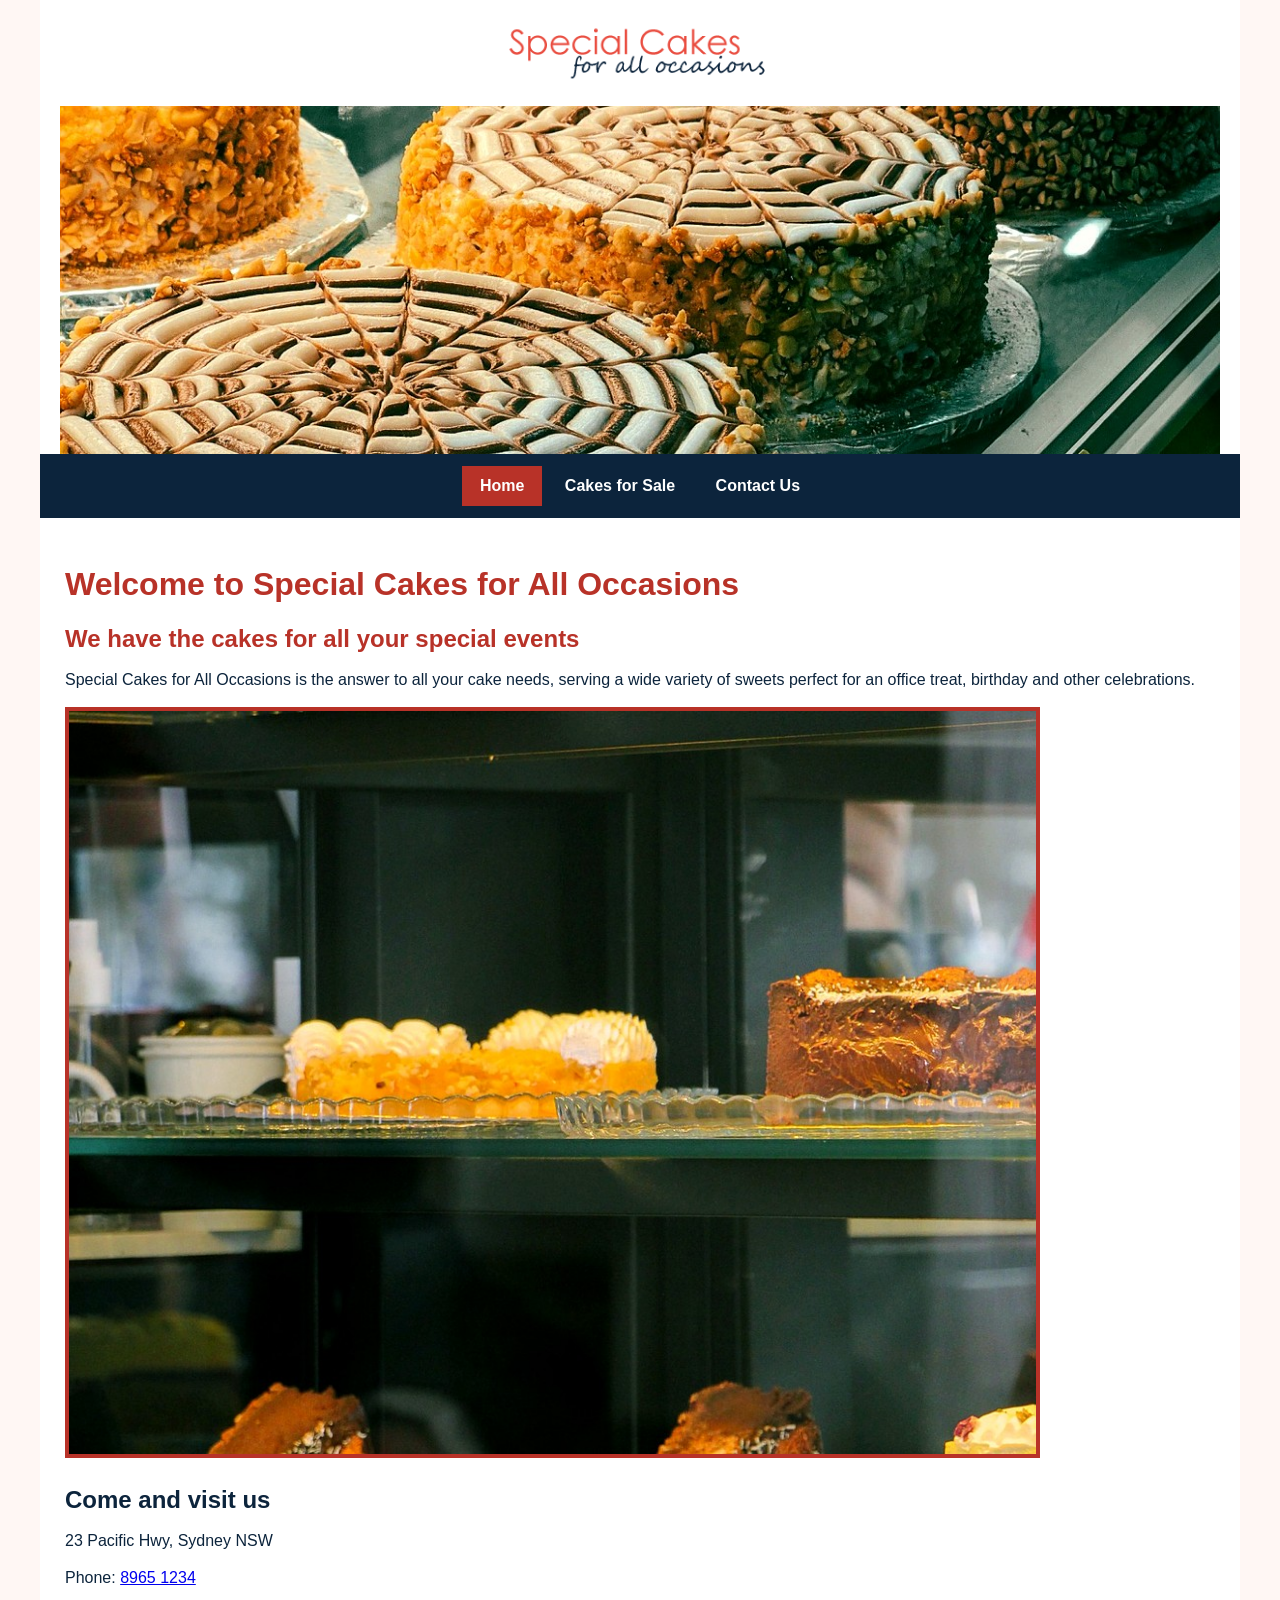
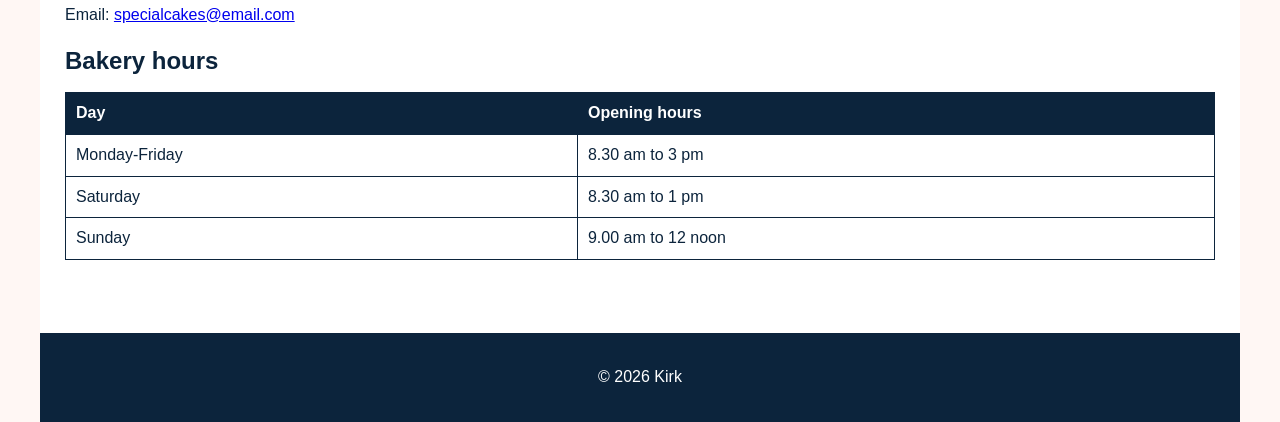
<file: index.html>
<!DOCTYPE html>
<html lang="en">
<head>
    <meta charset="UTF-8">
    <meta name="viewport" content="width=device-width, initial-scale=1.0">
    <title>Special Cakes for All Occasions - Home</title>
    <link rel="stylesheet" href="css/specialcakesstyles.css">
</head>
<body class="specialcakesfont">
    <!-- Student: Kirk -->
    <div class="wrapper">
        <header>
            <a href="index.html"><img src="images/logo.png" alt="Special Cakes for All Occasions logo" class="logo"></a>
            <img src="images/cakeBanner1200.jpg" alt="Display of cakes in a bakery" class="banner">
        </header>
        <nav aria-label="Main navigation">
            <a href="index.html" class="current">Home</a>
            <a href="cakes.html">Cakes for Sale</a>
            <a href="contact.html">Contact Us</a>
        </nav>
        <main>
            <h1>Welcome to Special Cakes for All Occasions</h1>
            <h2 class="burntred">We have the cakes for all your special events</h2>
            <p>Special Cakes for All Occasions is the answer to all your cake needs, serving a wide variety of sweets perfect for an office treat, birthday and other celebrations.</p>

            <img src="images/cakeDisplay975.jpg" alt="Cake display case showing bakery products" class="hero-image">

            <h2>Come and visit us</h2>
            <p>23 Pacific Hwy, Sydney NSW</p>
            <p>Phone: <a href="tel:0289651234">8965 1234</a></p>
            <p>Email: <a href="mailto:specialcakes@email.com">specialcakes@email.com</a></p>

            <h2>Bakery hours</h2>
            <table>
                <thead>
                    <tr>
                        <th>Day</th>
                        <th>Opening hours</th>
                    </tr>
                </thead>
                <tbody>
                    <tr>
                        <td>Monday-Friday</td>
                        <td>8.30 am to 3 pm</td>
                    </tr>
                    <tr>
                        <td>Saturday</td>
                        <td>8.30 am to 1 pm</td>
                    </tr>
                    <tr>
                        <td>Sunday</td>
                        <td>9.00 am to 12 noon</td>
                    </tr>
                </tbody>
            </table>

        </main>
        <footer>
            <p>&copy; 2026 Kirk</p>
        </footer>
    </div>
</body>
</html>
</file>
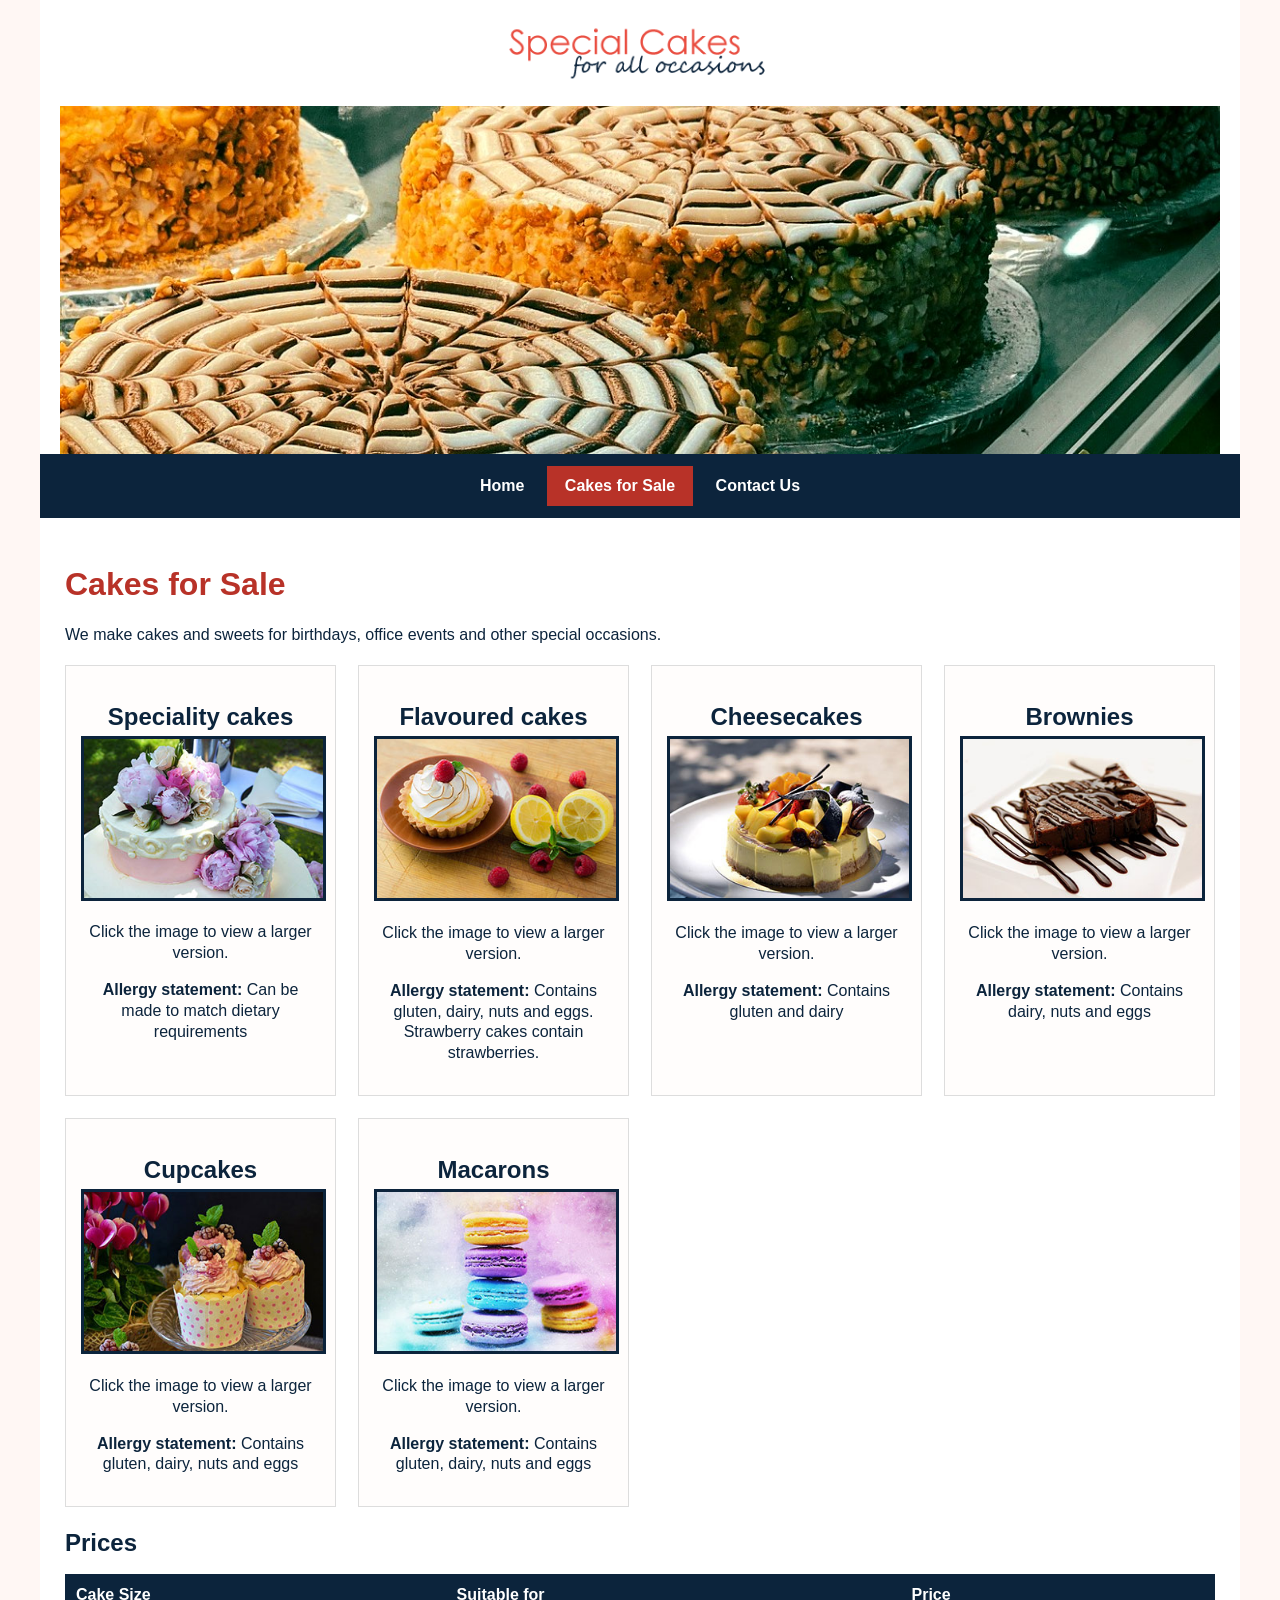
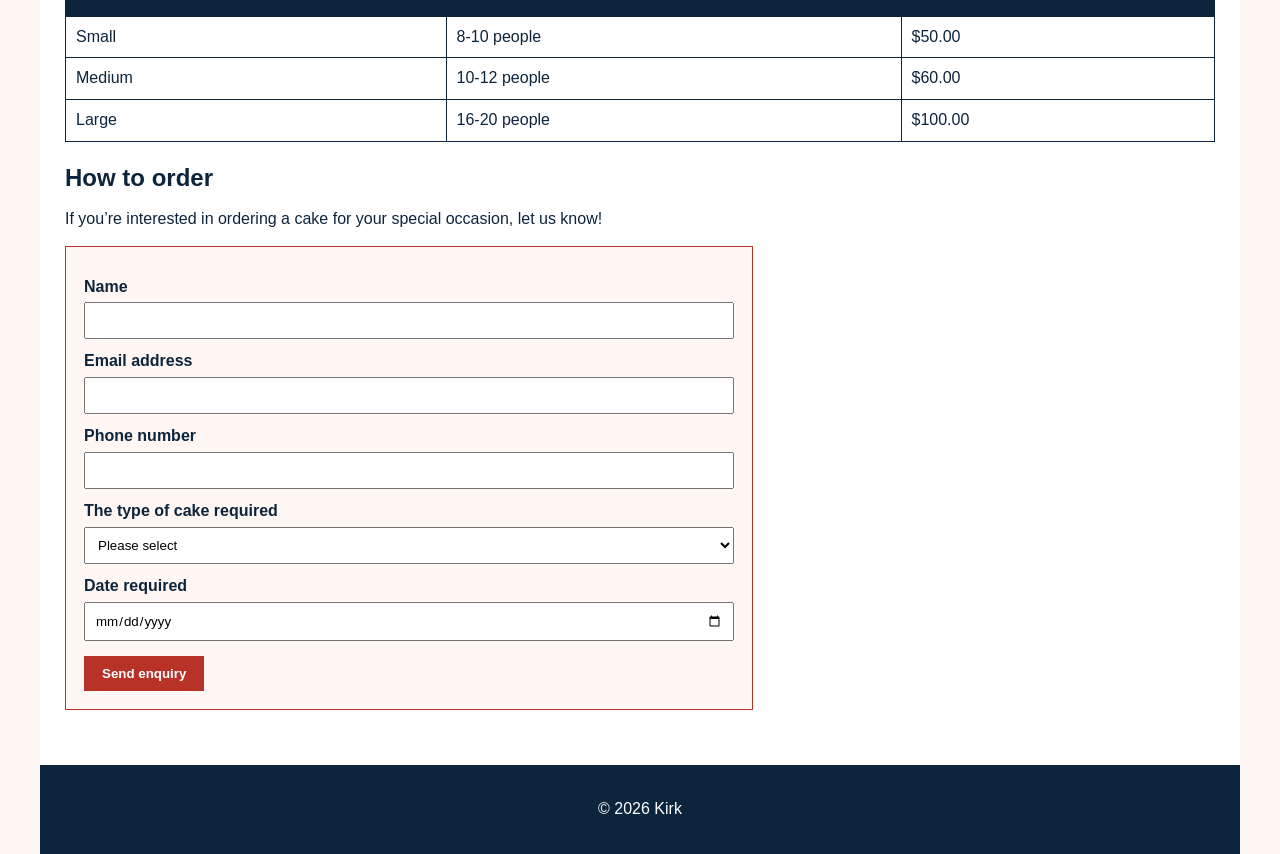
<file: cakes.html>
<!DOCTYPE html>
<html lang="en">
<head>
    <meta charset="UTF-8">
    <meta name="viewport" content="width=device-width, initial-scale=1.0">
    <title>Special Cakes for All Occasions - Cakes for Sale</title>
    <link rel="stylesheet" href="css/specialcakesstyles.css">
</head>
<body class="specialcakesfont">
    <!-- Student: Kirk -->
    <div class="wrapper">
        <header>
            <a href="index.html"><img src="images/logo.png" alt="Special Cakes for All Occasions logo" class="logo"></a>
            <img src="images/cakeBanner1200.jpg" alt="Display of cakes in a bakery" class="banner">
        </header>
        <nav aria-label="Main navigation">
            <a href="index.html">Home</a>
            <a href="cakes.html" class="current">Cakes for Sale</a>
            <a href="contact.html">Contact Us</a>
        </nav>
        <main>
            <h1>Cakes for Sale</h1>
            <p>We make cakes and sweets for birthdays, office events and other special occasions.</p>

            <div class="product-grid">
                <article class="product-card">
                    <h2>Speciality cakes</h2>
                    <a href="images/large/specialOccasion900.jpg">
                        <img src="images/small/specialOccasion300.jpg" alt="A decorated speciality cake">
                    </a>
                    <p>Click the image to view a larger version.</p>
                    <p><strong>Allergy statement:</strong> Can be made to match dietary requirements</p>
                </article>
                <article class="product-card">
                    <h2>Flavoured cakes</h2>
                    <a href="images/large/lemonCake900.jpg">
                        <img src="images/small/lemonCake300.jpg" alt="A lemon flavoured cake">
                    </a>
                    <p>Click the image to view a larger version.</p>
                    <p><strong>Allergy statement:</strong> Contains gluten, dairy, nuts and eggs. Strawberry cakes contain strawberries.</p>
                </article>
                <article class="product-card">
                    <h2>Cheesecakes</h2>
                    <a href="images/large/cheeseCake640.jpg">
                        <img src="images/small/cheeseCake300.jpg" alt="A cheesecake">
                    </a>
                    <p>Click the image to view a larger version.</p>
                    <p><strong>Allergy statement:</strong> Contains gluten and dairy</p>
                </article>
                <article class="product-card">
                    <h2>Brownies</h2>
                    <a href="images/large/brownie640.jpg">
                        <img src="images/small/brownie300.jpg" alt="Chocolate brownies">
                    </a>
                    <p>Click the image to view a larger version.</p>
                    <p><strong>Allergy statement:</strong> Contains dairy, nuts and eggs</p>
                </article>
                <article class="product-card">
                    <h2>Cupcakes</h2>
                    <a href="images/large/cupcake640.jpg">
                        <img src="images/small/cupcake300.jpg" alt="Cupcakes with icing">
                    </a>
                    <p>Click the image to view a larger version.</p>
                    <p><strong>Allergy statement:</strong> Contains gluten, dairy, nuts and eggs</p>
                </article>
                <article class="product-card">
                    <h2>Macarons</h2>
                    <a href="images/large/macaron640.jpg">
                        <img src="images/small/macaron300.jpg" alt="Colourful macarons">
                    </a>
                    <p>Click the image to view a larger version.</p>
                    <p><strong>Allergy statement:</strong> Contains gluten, dairy, nuts and eggs</p>
                </article>
            </div>

            <h2>Prices</h2>
            <table>
                <thead>
                    <tr>
                        <th>Cake Size</th>
                        <th>Suitable for</th>
                        <th>Price</th>
                    </tr>
                </thead>
                <tbody>
                    <tr>
                        <td>Small</td>
                        <td>8-10 people</td>
                        <td>$50.00</td>
                    </tr>
                    <tr>
                        <td>Medium</td>
                        <td>10-12 people</td>
                        <td>$60.00</td>
                    </tr>
                    <tr>
                        <td>Large</td>
                        <td>16-20 people</td>
                        <td>$100.00</td>
                    </tr>
                </tbody>
            </table>

            <h2>How to order</h2>
            <p>If you’re interested in ordering a cake for your special occasion, let us know!</p>

            <form action="mailto:specialcakes@email.com" method="post" enctype="text/plain">
                <label for="order-name">Name</label>
                <input type="text" id="order-name" name="name" required>

                <label for="order-email">Email address</label>
                <input type="email" id="order-email" name="email" required>

                <label for="order-phone">Phone number</label>
                <input type="tel" id="order-phone" name="phone" required>

                <label for="cake-type">The type of cake required</label>
                <select id="cake-type" name="cake-type" required>
                    <option value="">Please select</option>
                    <option value="Speciality cakes">Speciality cakes</option>
                    <option value="Flavoured cakes">Flavoured cakes</option>
                    <option value="Cheesecakes">Cheesecakes</option>
                    <option value="Brownies">Brownies</option>
                    <option value="Cupcakes">Cupcakes</option>
                    <option value="Macarons">Macarons</option>
                </select>

                <label for="date-required">Date required</label>
                <input type="date" id="date-required" name="date-required" required>

                <input type="submit" value="Send enquiry">
            </form>

        </main>
        <footer>
            <p>&copy; 2026 Kirk</p>
        </footer>
    </div>
</body>
</html>
</file>
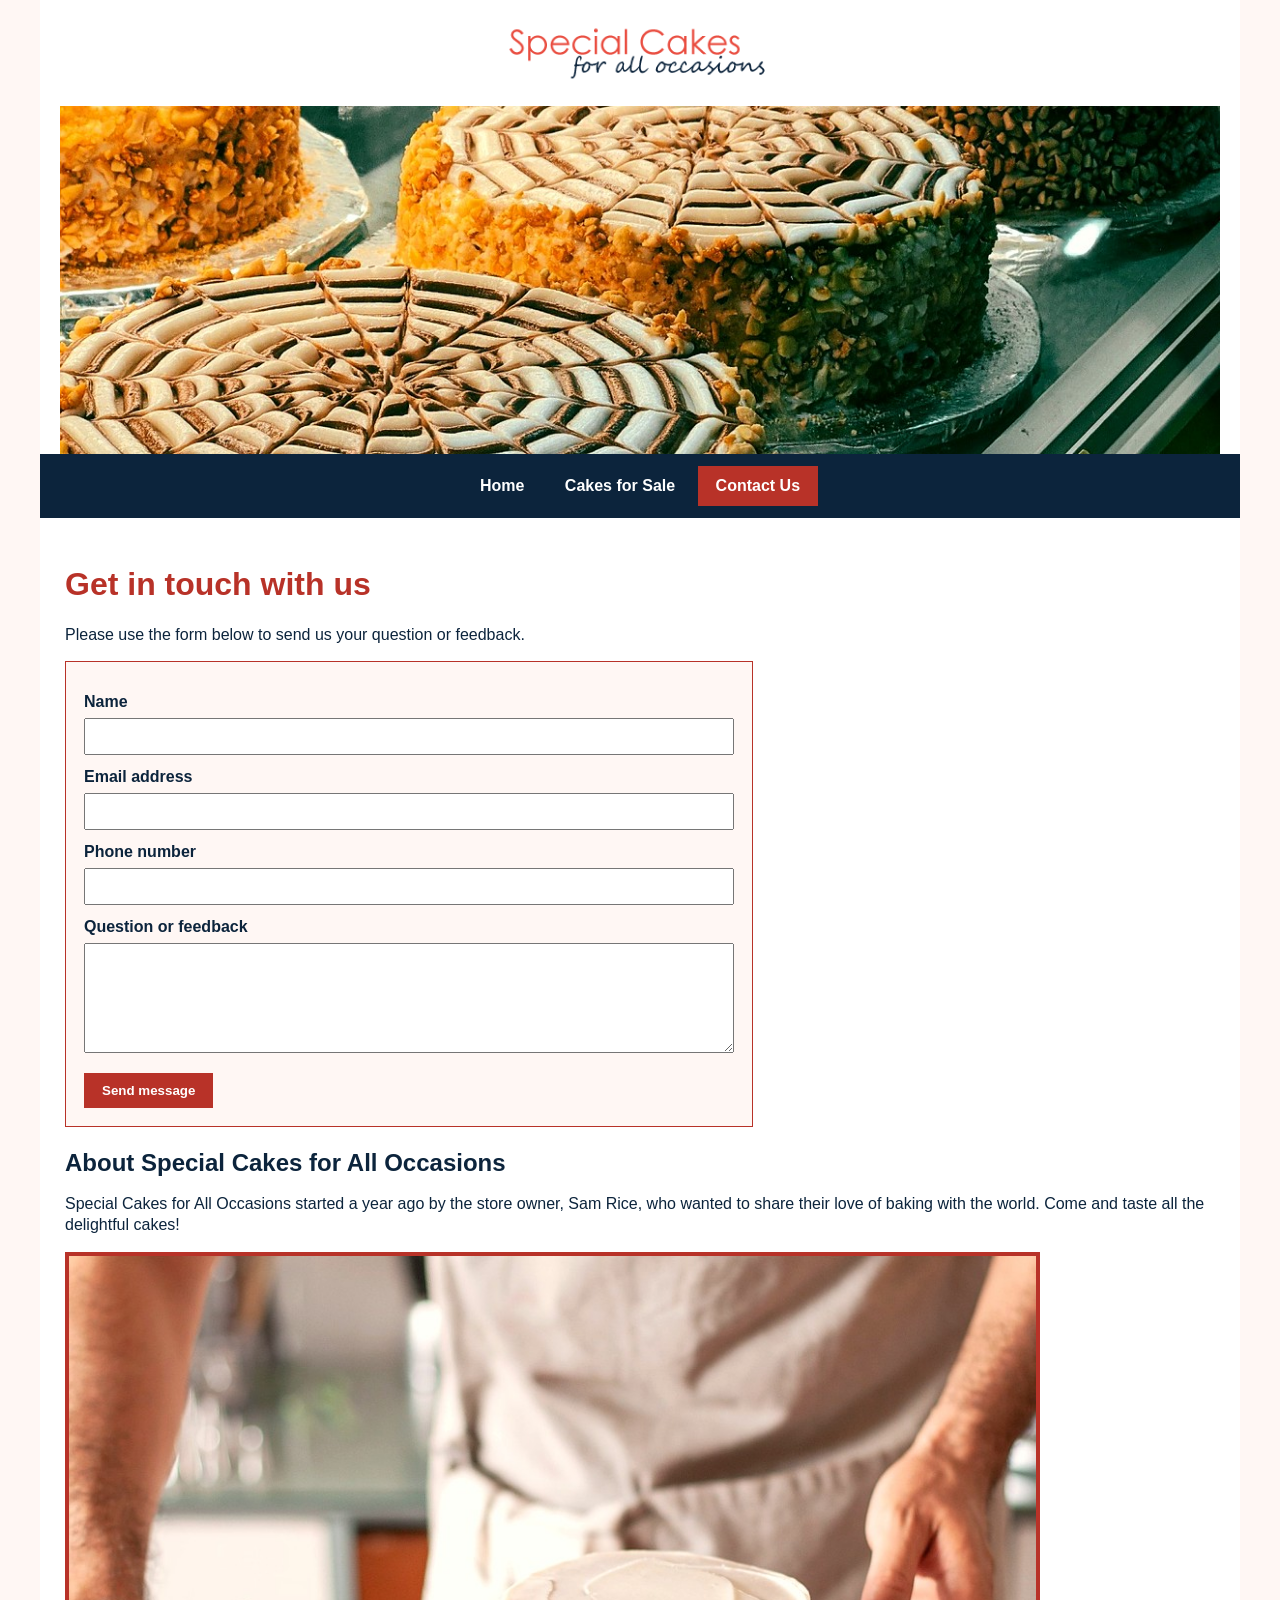
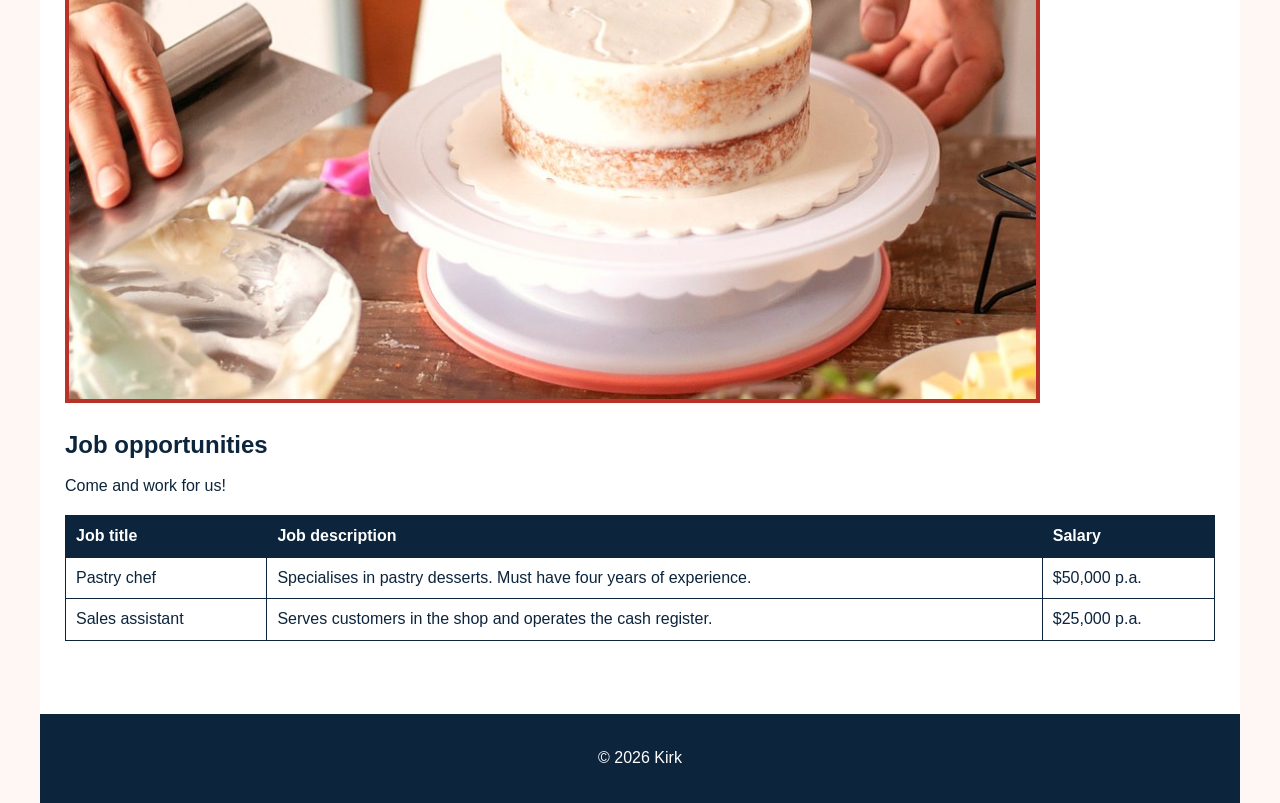
<file: contact.html>
<!DOCTYPE html>
<html lang="en">
<head>
    <meta charset="UTF-8">
    <meta name="viewport" content="width=device-width, initial-scale=1.0">
    <title>Special Cakes for All Occasions - Contact Us</title>
    <link rel="stylesheet" href="css/specialcakesstyles.css">
</head>
<body class="specialcakesfont">
    <!-- Student: Kirk -->
    <div class="wrapper">
        <header>
            <a href="index.html"><img src="images/logo.png" alt="Special Cakes for All Occasions logo" class="logo"></a>
            <img src="images/cakeBanner1200.jpg" alt="Display of cakes in a bakery" class="banner">
        </header>
        <nav aria-label="Main navigation">
            <a href="index.html">Home</a>
            <a href="cakes.html">Cakes for Sale</a>
            <a href="contact.html" class="current">Contact Us</a>
        </nav>
        <main>
            <h1>Get in touch with us</h1>
            <p>Please use the form below to send us your question or feedback.</p>

            <form action="mailto:specialcakes@email.com" method="post" enctype="text/plain">
                <label for="contact-name">Name</label>
                <input type="text" id="contact-name" name="name" required>

                <label for="contact-email">Email address</label>
                <input type="email" id="contact-email" name="email" required>

                <label for="contact-phone">Phone number</label>
                <input type="tel" id="contact-phone" name="phone" required>

                <label for="question">Question or feedback</label>
                <textarea id="question" name="question" rows="6" required></textarea>

                <input type="submit" value="Send message">
            </form>

            <h2>About Special Cakes for All Occasions</h2>
            <p>Special Cakes for All Occasions started a year ago by the store owner, Sam Rice, who wanted to share their love of baking with the world. Come and taste all the delightful cakes!</p>

            <img src="images/bakerDecorating975.jpg" alt="Baker decorating a cake" class="about-image">

            <h2>Job opportunities</h2>
            <p>Come and work for us!</p>

            <table>
                <thead>
                    <tr>
                        <th>Job title</th>
                        <th>Job description</th>
                        <th>Salary</th>
                    </tr>
                </thead>
                <tbody>
                    <tr>
                        <td>Pastry chef</td>
                        <td>Specialises in pastry desserts. Must have four years of experience.</td>
                        <td>$50,000 p.a.</td>
                    </tr>
                    <tr>
                        <td>Sales assistant</td>
                        <td>Serves customers in the shop and operates the cash register.</td>
                        <td>$25,000 p.a.</td>
                    </tr>
                </tbody>
            </table>

        </main>
        <footer>
            <p>&copy; 2026 Kirk</p>
        </footer>
    </div>
</body>
</html>
</file>
<file: css/specialcakesstyles.css>
@charset "utf-8";
/* CSS Document */
/* Supplied Special Cakes styles plus page layout styles */

/* Student: Kirk */

body {
    font-size: 1em;
    line-height: 1.3em;
    margin: 0;
    background-color: #fff7f4;
    color: #0C243C;
}

.burntred {
    color: #B83228;
}

.navyblue {
    color: #0C243C;
}

.specialcakesfont {
    font-family: Arial, sans-serif;
}

.floatleft {
    float: left;
}

.floatright {
    float: right;
}

.clearboth {
    clear: both;
}

.wrapper {
    max-width: 1200px;
    margin: 0 auto;
    background-color: #ffffff;
    min-height: 100vh;
}

header {
    background-color: #ffffff;
    text-align: center;
    padding: 18px 20px 0 20px;
}

.logo {
    max-width: 280px;
    height: auto;
}

.banner {
    width: 100%;
    max-width: 1200px;
    height: auto;
    display: block;
    margin-top: 15px;
}

nav {
    background-color: #0C243C;
    padding: 12px;
    text-align: center;
}

nav a {
    color: #ffffff;
    text-decoration: none;
    font-weight: bold;
    padding: 10px 18px;
    display: inline-block;
}

nav a:hover,
nav a.current {
    background-color: #B83228;
}

main {
    padding: 25px;
}

h1 {
    color: #B83228;
    font-size: 2em;
    line-height: 1.2em;
}

h2 {
    color: #0C243C;
    margin-top: 26px;
}

.hero-image,
.about-image {
    width: 100%;
    max-width: 975px;
    height: auto;
    border: 4px solid #B83228;
    box-sizing: border-box;
}

.product-grid {
    display: grid;
    grid-template-columns: repeat(auto-fit, minmax(230px, 1fr));
    gap: 22px;
    margin-top: 20px;
}

.product-card {
    border: 1px solid #dddddd;
    padding: 15px;
    background-color: #fffdfc;
    text-align: center;
}

.product-card img {
    max-width: 100%;
    height: auto;
    border: 3px solid #0C243C;
}

.product-card h2 {
    margin-bottom: 8px;
}

table {
    width: 100%;
    border-collapse: collapse;
    margin: 18px 0;
}

th {
    background-color: #0C243C;
    color: #ffffff;
}

th, td {
    border: 1px solid #0C243C;
    padding: 10px;
    text-align: left;
}

form {
    max-width: 650px;
    background-color: #fff7f4;
    padding: 18px;
    border: 1px solid #B83228;
}

label {
    display: block;
    margin-top: 12px;
    font-weight: bold;
}

input,
select,
textarea {
    width: 100%;
    padding: 9px;
    margin-top: 5px;
    box-sizing: border-box;
    font-family: Arial, sans-serif;
}

button,
input[type="submit"] {
    background-color: #B83228;
    color: #ffffff;
    border: none;
    padding: 10px 18px;
    margin-top: 15px;
    cursor: pointer;
    font-weight: bold;
    width: auto;
}

button:hover,
input[type="submit"]:hover {
    background-color: #0C243C;
}

footer {
    background-color: #0C243C;
    color: #ffffff;
    text-align: center;
    padding: 18px;
    margin-top: 30px;
}
</file>
